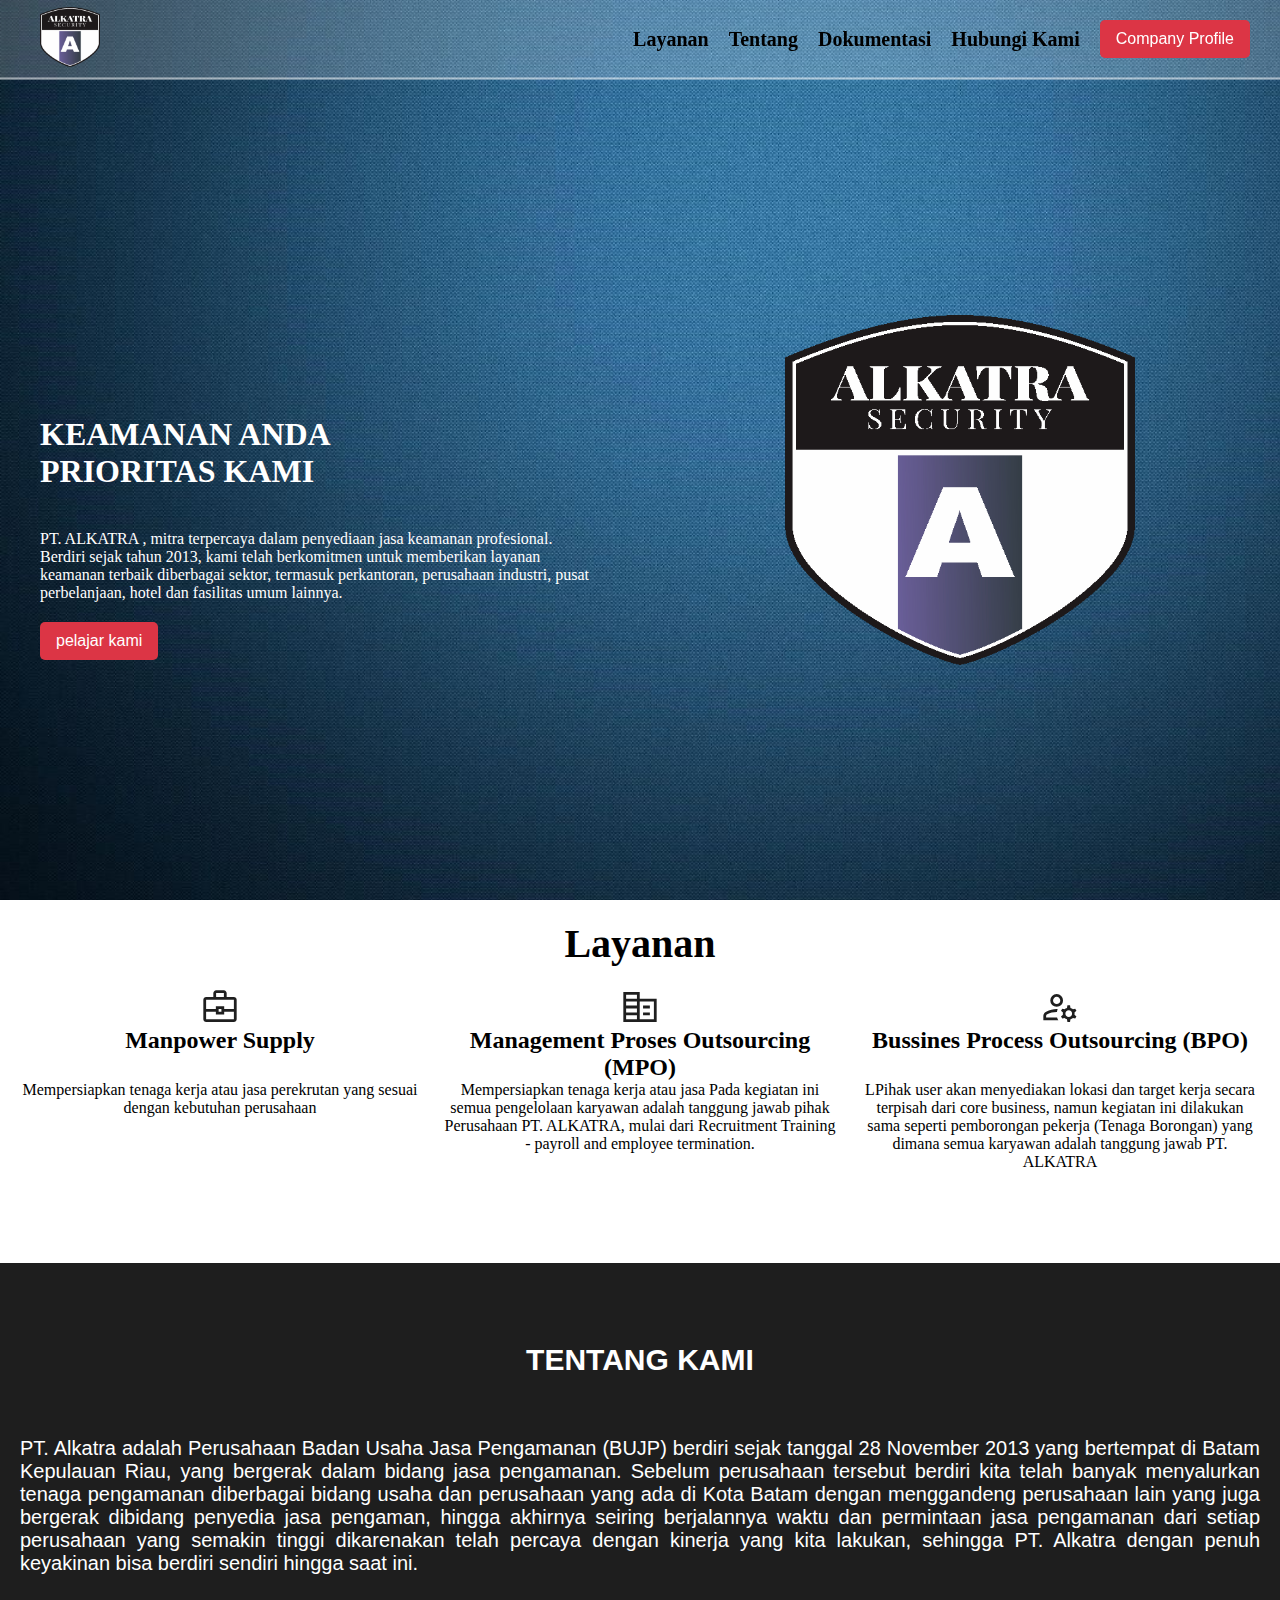
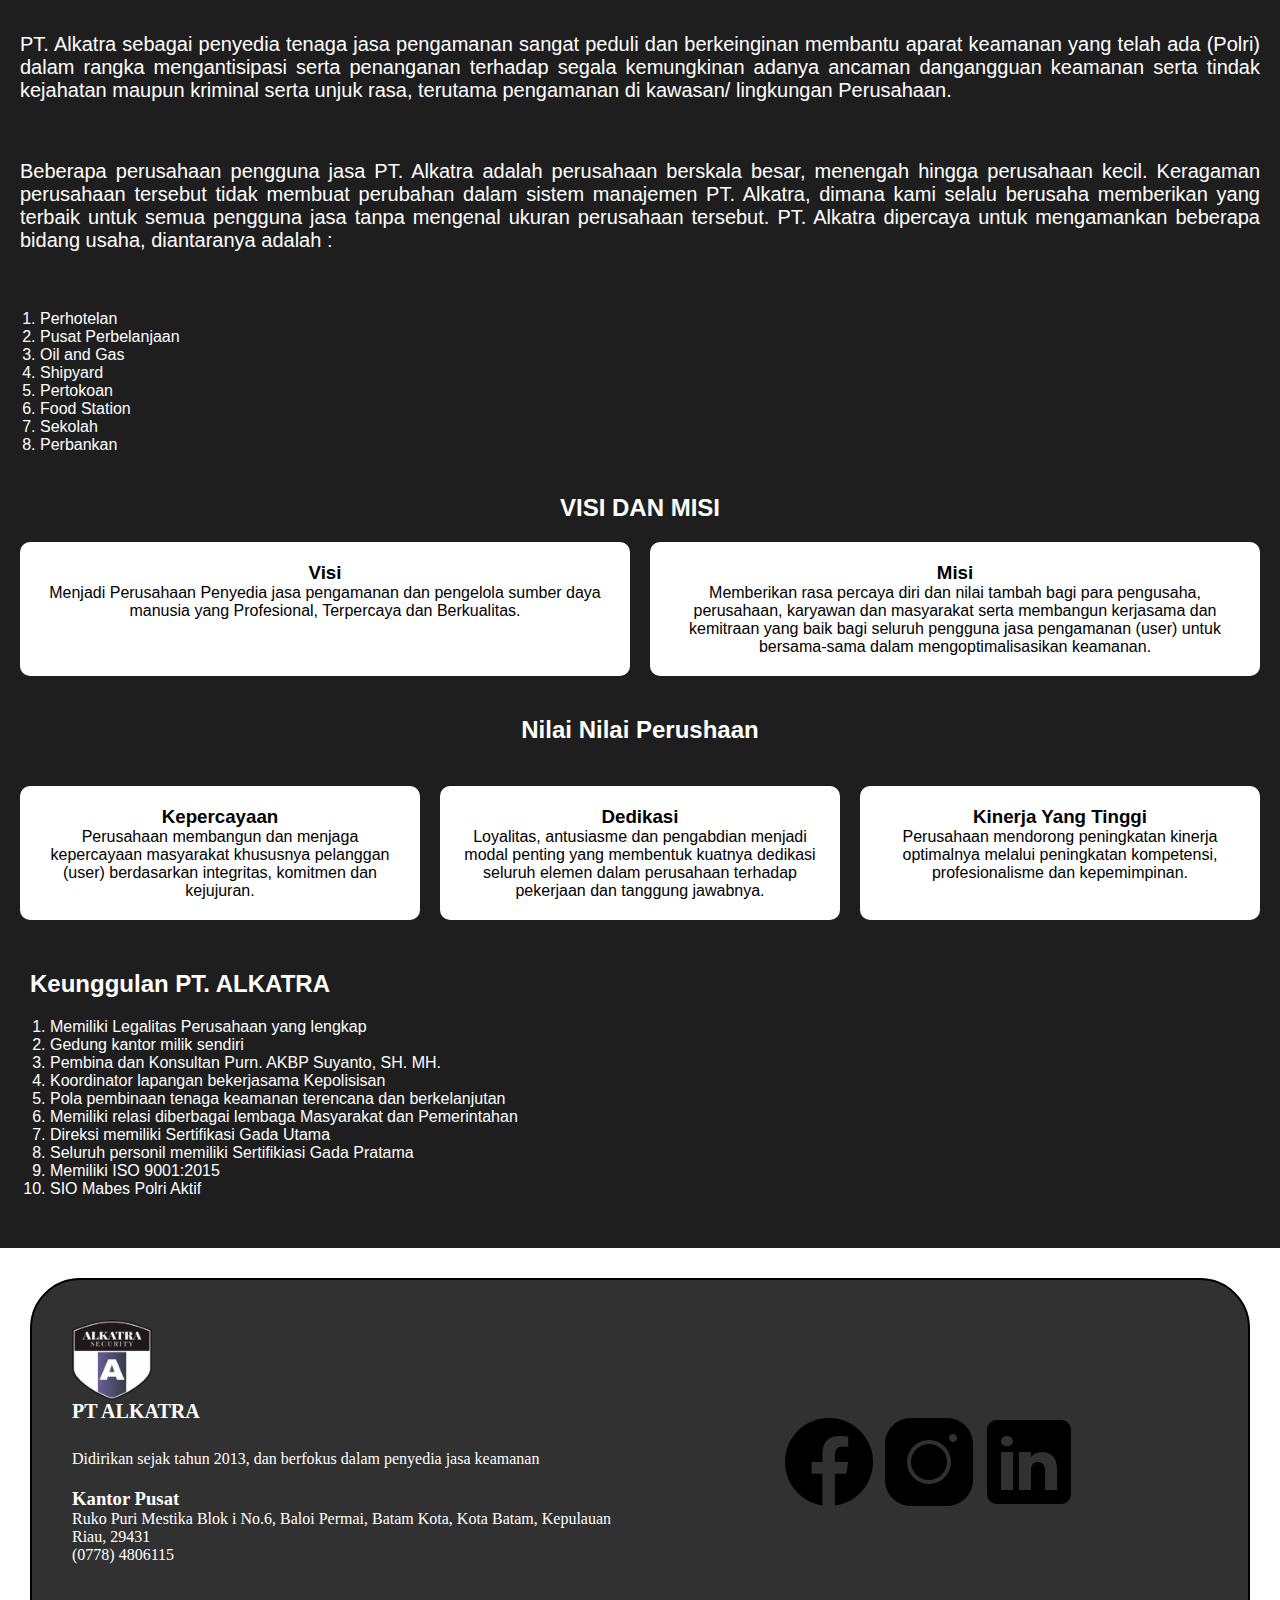
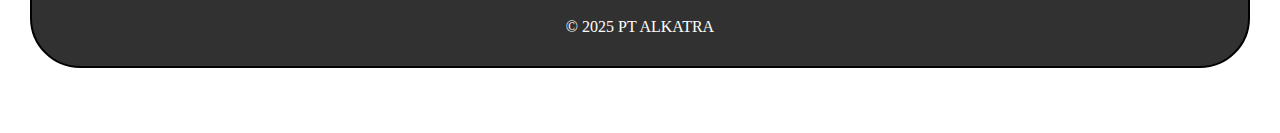
<file: index.html>
<!DOCTYPE html>
<html lang="en">
<head>
    <meta charset="UTF-8">
    <meta name="viewport" content="width=device-width, initial-scale=1.0">
    <title>PT ALKATRA</title>
    <link rel="stylesheet" href="/assets/css/style.css">
    <link rel="stylesheet" href="/assets/css/responsive.css">
    <link rel="shortcut icon" href="/assets/image/favicon-32x32.png" type="image/x-icon">
</head>
<body>
    <!-- bagian Navbar -->
    <nav id="navbar-container"></nav>
    <!-- start bagian hero -->
    <div class="hero">
        <div class="heroKiri">
            <div class="slogan">
                <h1>KEAMANAN ANDA</h1>
                <h1>PRIORITAS KAMI</h1>
            </div>
            <div class="isiHero">
                <p>PT. ALKATRA , mitra terpercaya dalam penyediaan jasa keamanan profesional. Berdiri sejak tahun 2013, kami telah berkomitmen untuk memberikan layanan keamanan terbaik diberbagai sektor, termasuk perkantoran, perusahaan industri, pusat perbelanjaan, hotel dan fasilitas umum lainnya. </p>
                <a href="/tentang.html"> <button>pelajar kami</button> </a>
            </div> 
        </div>
        <div class="heroKanan">
            <img src="/assets/image/android-chrome-512x512.png" alt="logo alkatra">
        </div>
    </div>
    <!-- end bagian hero -->
    <!-- start bagian Layanan -->
     <div class="layanan">
        <div class="preTitle" id="layanan">
            <h1>Layanan</h1>
        </div>
        <div class="layanan1">
            <img src="/assets/icon/business_center_34dp_1F1F1F_FILL0_wght400_GRAD0_opsz40.svg" alt="">
            <h2>Manpower Supply</h2>
            <p>Mempersiapkan tenaga kerja atau jasa perekrutan yang sesuai dengan kebutuhan perusahaan</p>
        </div>
        <div class="layanan2">
            <img src="/assets/icon/corporate_fare_34dp_1F1F1F_FILL0_wght400_GRAD0_opsz40.svg" alt="">
            <h2>Management Proses Outsourcing (MPO)</h2>
            <p>Mempersiapkan tenaga kerja atau jasa Pada kegiatan ini semua pengelolaan karyawan adalah tanggung jawab pihak Perusahaan PT. ALKATRA, mulai dari Recruitment Training - payroll and employee termination.</p>
        </div>
        <div class="layanan3">
            <img src="/assets/icon/manage_accounts_34dp_1F1F1F_FILL0_wght400_GRAD0_opsz40.svg" alt="">
            <h2>Bussines Process Outsourcing (BPO)</h2>
            <p>LPihak user akan menyediakan lokasi dan target kerja secara terpisah dari core business, namun kegiatan ini dilakukan sama seperti pemborongan pekerja (Tenaga Borongan) yang dimana semua karyawan adalah tanggung jawab PT. ALKATRA</p>
        </div>
     </div>
     <!-- end bagian layanan -->
      <!-- start bagian tentang -->
       <div id="tentang"></div>
      <!-- end bagian tentang -->
    <!-- bagian footer -->
    <footer id="footer-container"></footer>
    <!-- memuat script JS -->
    <script src="/assets/js/script.js"></script>
    <script src="/assets/js/nav.js" defer></script>
</body>
</html>
</file>
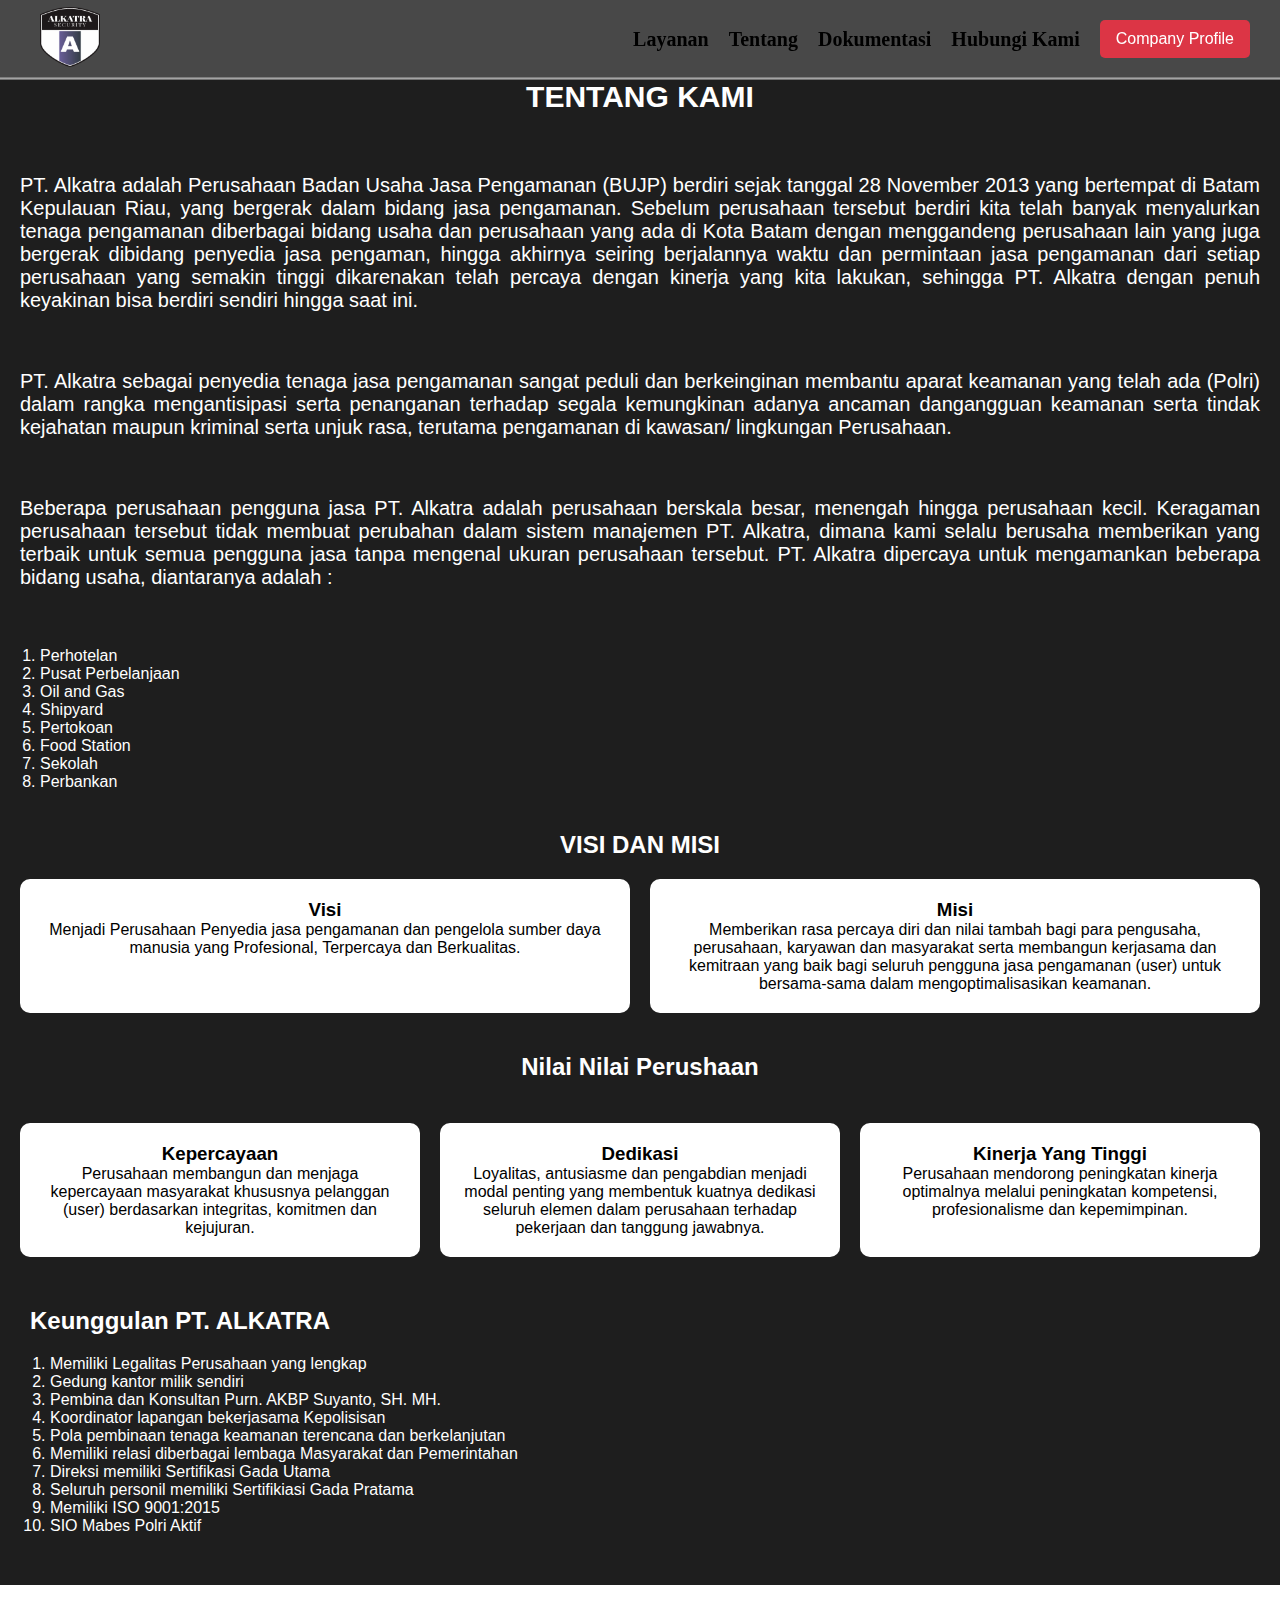
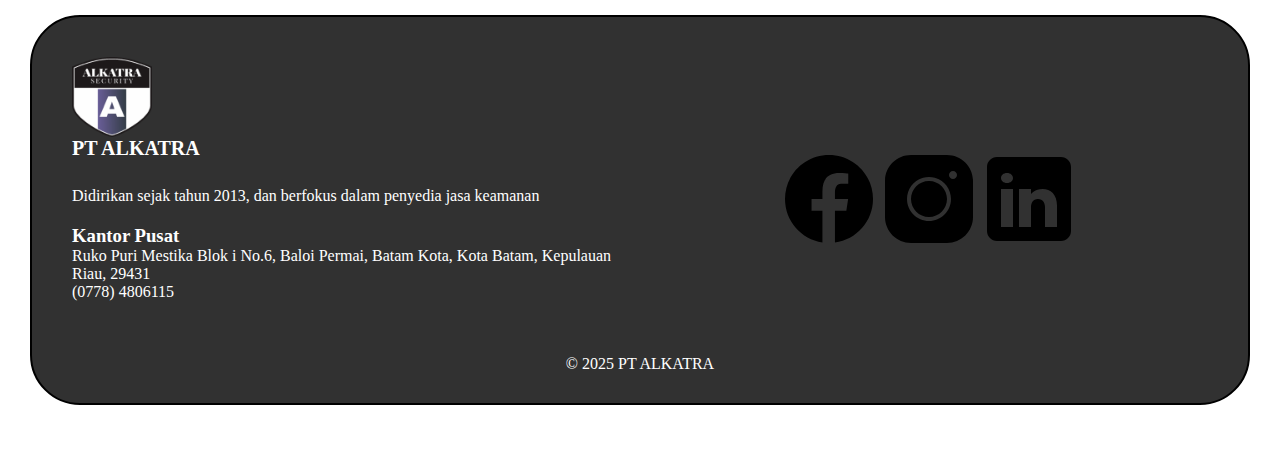
<file: tentang.html>
<!DOCTYPE html>
<html lang="en">
<head>
    <meta charset="UTF-8">
    <meta name="viewport" content="width=device-width, initial-scale=1.0">
    <title>PT ALKATRA</title>
    <link rel="stylesheet" href="/assets/css/tentang.css">
    <link rel="shortcut icon" href="/assets/image/favicon-32x32.png" type="image/x-icon">
</head>
<body>
    <nav id="navbar-container"></nav>
    <div id="tentang">
        <div class="tentang1">
            <h1>TENTANG KAMI</h1>
            <p>PT. Alkatra adalah Perusahaan Badan Usaha Jasa Pengamanan (BUJP) berdiri sejak tanggal 28 November 2013 yang bertempat di Batam Kepulauan Riau, yang bergerak dalam bidang jasa pengamanan. Sebelum perusahaan tersebut berdiri kita telah banyak menyalurkan tenaga pengamanan diberbagai bidang usaha dan perusahaan yang ada di Kota Batam dengan menggandeng perusahaan lain yang juga bergerak dibidang penyedia jasa pengaman, hingga akhirnya seiring berjalannya waktu dan permintaan jasa pengamanan dari setiap perusahaan yang semakin tinggi dikarenakan telah percaya dengan kinerja yang kita lakukan, sehingga PT. Alkatra dengan penuh keyakinan  bisa berdiri sendiri hingga saat ini.</p>
            <br>
            <p>PT. Alkatra sebagai penyedia tenaga jasa pengamanan sangat peduli dan berkeinginan membantu aparat keamanan yang telah ada (Polri) dalam rangka mengantisipasi serta penanganan terhadap segala kemungkinan adanya ancaman dangangguan keamanan serta tindak kejahatan maupun kriminal serta unjuk rasa, terutama pengamanan di kawasan/ lingkungan Perusahaan.</p>
            <br>
            <p>Beberapa perusahaan pengguna jasa PT. Alkatra adalah perusahaan berskala besar, menengah hingga perusahaan kecil. Keragaman perusahaan tersebut tidak membuat perubahan dalam sistem manajemen PT. Alkatra, dimana kami selalu berusaha memberikan yang terbaik untuk semua pengguna jasa tanpa mengenal ukuran perusahaan tersebut. PT. Alkatra dipercaya untuk mengamankan beberapa bidang usaha, diantaranya adalah :</p>
            <br>
            <ol>
                <li>Perhotelan</li>
                <li>Pusat Perbelanjaan</li>
                <li>Oil and Gas</li>
                <li>Shipyard</li>
                <li>Pertokoan</li>
                <li>Food Station</li>
                <li>Sekolah</li>
                <li>Perbankan</li>
            </ol>
        </div>
        <div class="visiMisi">
            <h2>VISI DAN MISI</h2>
            <div class="visi">
                <h3>Visi</h3>
                <p>Menjadi Perusahaan Penyedia jasa pengamanan dan pengelola sumber daya manusia yang Profesional, Terpercaya dan Berkualitas.</p>
            </div>
            <div class="misi">
                <h3>Misi</h3>
                <p>Memberikan rasa percaya diri dan nilai tambah bagi para pengusaha, perusahaan, karyawan dan masyarakat serta membangun kerjasama dan kemitraan yang baik bagi seluruh pengguna jasa pengamanan (user) untuk bersama-sama dalam mengoptimalisasikan keamanan.</p>
            </div>
        </div>
        <div class="nilaiPerusahaan">
            <div class="kepercayaan">
                <h3>Kepercayaan</h3>
                <p>Perusahaan membangun dan menjaga kepercayaan masyarakat khususnya pelanggan (user) berdasarkan integritas, komitmen dan kejujuran.</p>
            </div>
            <div class="dedikasi">
                <h3>Dedikasi</h3>
                <p>Loyalitas, antusiasme dan pengabdian menjadi modal penting yang membentuk kuatnya dedikasi seluruh elemen dalam perusahaan terhadap pekerjaan dan tanggung jawabnya.</p>
            </div>
            <div class="kinerja">
                <h3>Kinerja Yang Tinggi</h3>
                <p>Perusahaan mendorong peningkatan kinerja optimalnya melalui peningkatan kompetensi, profesionalisme dan kepemimpinan.</p>
            </div>
        </div>
        <div class="keunggulan">
            <h2>Keunggulan PT. ALKATRA</h2>
            <ol>
                <li>Memiliki Legalitas Perusahaan yang lengkap</li>
                <li>Gedung kantor milik sendiri</li>
                <li>Pembina dan Konsultan Purn. AKBP Suyanto, SH. MH.</li>
                <li>Koordinator lapangan bekerjasama Kepolisisan</li>
                <li>Pola pembinaan tenaga keamanan terencana dan berkelanjutan</li>
                <li>Memiliki relasi diberbagai lembaga Masyarakat dan Pemerintahan</li>
                <li>Direksi memiliki Sertifikasi Gada Utama</li>
                <li>Seluruh personil memiliki Sertifikiasi Gada Pratama</li>
                <li>Memiliki ISO 9001:2015</li>
                <li>SIO Mabes Polri Aktif</li>
            </ol>
        </div>
    </div>
    <footer id="footer-container"></footer>

    <script src="/assets/js/script.js"></script>
    <script src="/assets/js/nav.js" defer></script>
</body>
</html>
</file>
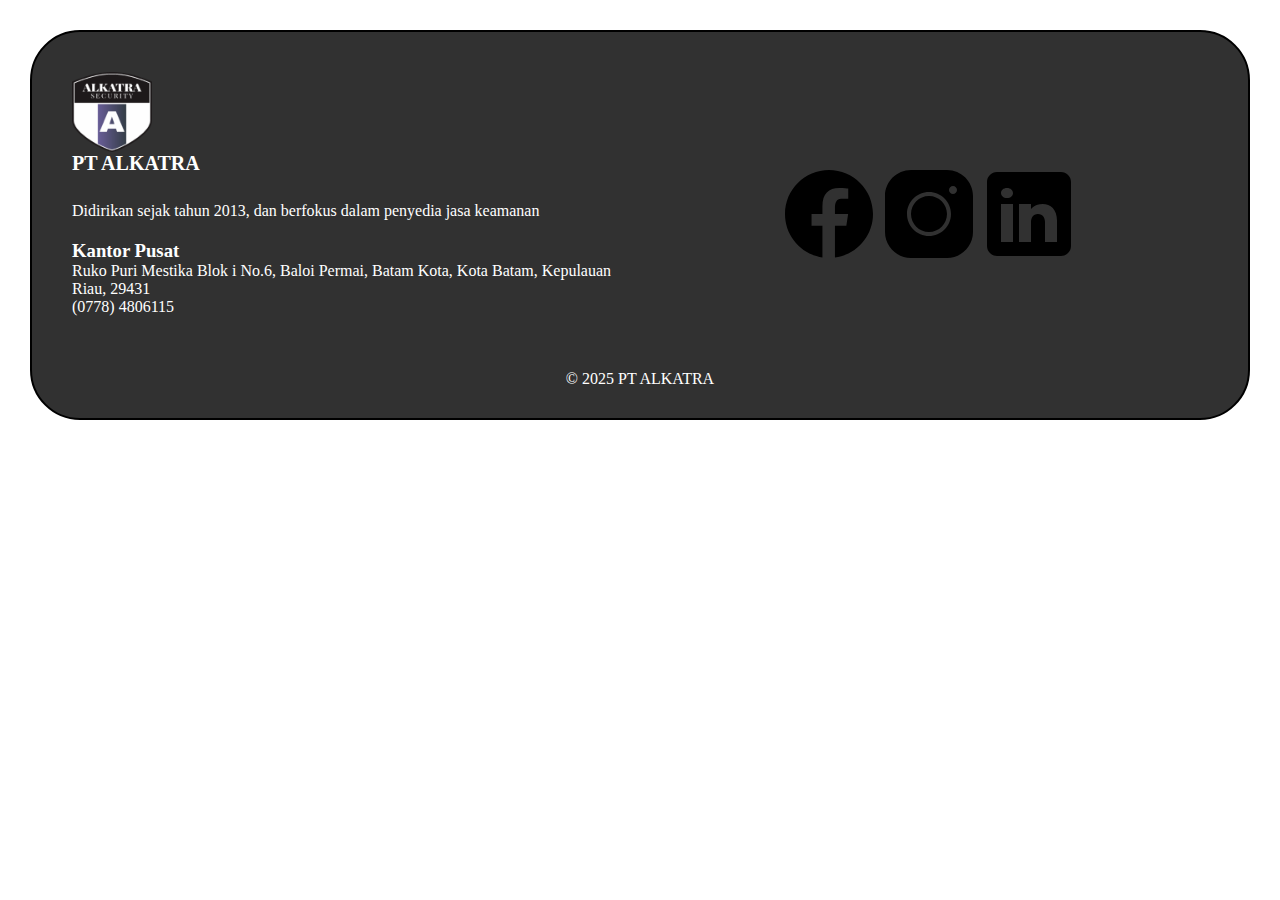
<file: components/footer.html>
<!DOCTYPE html>
<html lang="en">
<head>
    <meta charset="UTF-8">
    <meta name="viewport" content="width=device-width, initial-scale=1.0">
    <title>Document</title>
    <link rel="stylesheet" href="/assets/css/footer.css">
</head>
<body>
    <footer>
        <div class="containerFooter">
            <div class="logoFooter">
                <img src="/assets/image/android-chrome-192x192.png" alt="logo PT Alkatra">
                <h1>PT ALKATRA</h1>
                <p>Didirikan sejak tahun 2013, dan berfokus dalam penyedia jasa keamanan</p>
            </div>
            <div class="alamatFooter">
                <h3>Kantor Pusat</h3>
                <p class="alamat1">Ruko Puri Mestika Blok i No.6, Baloi Permai, Batam Kota, Kota Batam, Kepulauan Riau, 29431</p>
                <p class="telepon1">(0778) 4806115</p>
            </div>
            <div class="medsosFooter">
                <a href="https://www.facebook.com/alkatrabatam" target="_blank"><img src="/assets/icon/icons8-facebook-100.svg" alt="Facebook PT Alkatra"></a>
                <a href="https://www.instagram.com/pt.alkatra" target="_blank"><img src="/assets/icon/icons8-instagram-100.svg" alt="Instagram PT Alkatra"></a>
                <a href="https://www.linkedin.com/company/pt-alkatra/" target="_blank"><img src="/assets/icon/icons8-linkedin-100.svg" alt="LinkedIn PT Alkatra"></a>
            </div>
            <div class="copyFooter">
                <p> &copy; 2025 PT ALKATRA</p>
            </div>
        </div>
    </footer>
</body>
</html>
</file>
<file: assets/css/style.css>
*{
    padding: 0;
    margin: 0;
    box-sizing: border-box;
}
.hero{
    display: grid;
    grid-template-rows: 80px 1fr;
    grid-template-columns: 1fr 1fr;
    grid-template-areas: 
                        ". ."
                        "heroKiri heroKanan";
    background:url(/assets/image/wp4312252.jpg);
    background-repeat: no-repeat;
    background-size: cover;
    height: 100vh;
    width: 100%;
}
.heroKiri{
    grid-area: heroKiri;
    display: grid;
    grid-template-rows: 1fr 1fr;
    grid-template-areas: 
                        "slogan"
                        "isiHero";
}
.slogan{
    grid-area: slogan;
    align-content: flex-end;
    padding-left: 40px;
    color: white;
}
.isiHero{
    grid-area: isiHero;
    padding: 40px;
    color: white;
}
.isiHero p{
    padding-bottom: 20px;
}
.heroKanan{
    grid-area: heroKanan;
    display: grid;
    grid-template-rows: 1fr;
    padding: 20px;
    justify-content: center;
}
.heroKanan img{
    width: 350px;
    height: auto;
    align-self: center;
}

.layanan{
    display: grid;
    grid-template-rows: auto 1fr;
    grid-template-columns: 1fr 1fr 1fr;
    grid-template-areas: 
    "preTitle preTitle preTitle"
    "layanan1 layanan2 layanan3"
    ;
    padding: 20px;
    gap: 20px;
}

.preTitle{
    grid-area: preTitle;
    align-self: flex-start;
    justify-self: center;
}

.preTitle h1{
    font-size: 40px;
}

.layanan1{
    grid-area: layanan1;
    display: grid;
    grid-template-rows: auto 1fr 3fr;
    justify-items: center;
    text-align: center;
}

.layanan2{
    grid-area: layanan2;
    display: grid;
    grid-template-rows: auto 1fr 3fr;
    justify-items: center;
    text-align: center;
}

.layanan3{
    grid-area: layanan3;
    display: grid;
    grid-template-rows: auto 1fr 3fr;
    justify-items: center;
    text-align: center;
}
</file>
<file: assets/css/responsive.css>
@media only screen and (max-width: 768px) {
    .hero{
        grid-template-rows: 80px 1fr 1fr;
        grid-template-columns: 1fr;
        grid-template-areas: 
        "."
        "heroKanan"
        "heroKiri";
        width: 100%;
        justify-content: center;
        padding-top: -20px;
    }
    .heroKiri{
        display:flex;
        flex-direction: column;
        width: 100%;
    }
    .heroKanan img{
        display: block;
        width: 200px;
        height: auto;
    }
    .layanan{
        display: flex;
        flex-direction: column;
        justify-items: center;
    }
    .preTitle{
        justify-self: center;
        align-self: center;
    }
    .isiHero{
        font-size: 12px;
        padding: 5px;
    }
    .slogan h1{
        font-size: 20px;
    }

}
</file>
<file: assets/css/tentang.css>
*{
    padding: 0;
    margin: 0;
    box-sizing: border-box;

}

#tentang {
    background-color:#1E1E1E;
    font-family:'Segoe UI', Tahoma, Geneva, Verdana, sans-serif;
    color: white;
}

.tentang1{
    display:flex;
    flex-direction: column;
    padding-top: 80px;
    justify-content: center;
}

.tentang1 h1{
    font-size: 30px;
    align-self: center;
    padding-bottom: 40px;
}

.tentang1 p{
    text-align: left;
    font-size: 20px;
    font-weight: 400;
    padding: 20px;
    text-align: justify;
}

.tentang1 ol{
    display: flex;
    flex-direction: column;
    margin: 20px;
    padding: 0 20px;
    list-style:decimal;

}

.navbar-container {
    background-color: white;
}

.visiMisi{
    display: grid;
    grid-template-columns: 1fr 1fr;
    grid-template-rows: auto 1fr;
    grid-template-areas: 
                "judul judul"
                "visi misi"
    ;
    gap: 20px;
    padding: 20px;
}

.visiMisi h2{
    grid-area: judul;
    justify-self: center;
}

.visi {
    justify-items: center;
    text-align: center;
    background-color: white;
    color: black;
    border: 2px solid black;
    border-style: inherit;
    border-radius: 10px;
    padding: 20px;
    grid-area: visi;
}

.misi{
    justify-items: center;
    text-align: center;
    background-color: white;
    color: black;
    border: 2px solid black;
    border-style: inherit;
    border-radius: 10px;
    padding: 20px;
    grid-area: misi;
}

.nilaiPerusahaan{
    display: grid;
    grid-template-rows: 50px 1fr;
    grid-template-columns: 1fr 1fr 1fr;
    grid-template-areas:        
                        "judulNilai judulNilai judulNilai"
                        "kepercayaan dedikasi kinerja"
                        ;
    padding: 20px;
    gap: 20px;
}

.nilaiPerusahaan h2{
    grid-area: judulNilai;
    text-align: center;
}

.kepercayaan{
    background-color: white;
    color: black;
    justify-items: center;
    padding: 20px;
    border-radius: 10px;
    text-align: center;
    grid-area: kepercayaan;
}

.dedikasi{
    background-color: white;
    color: black;
    justify-items: center;
    padding: 20px;
    border-radius: 10px;
    text-align: center;
    grid-area: dedikasi;
}

.kinerja{
    background-color: white;
    color: black;
    justify-items: center;
    padding: 20px;
    border-radius: 10px;
    text-align: center;
    grid-area: kinerja;
}

.keunggulan{
    display: grid;
    grid-template-rows: auto 1fr;
    padding: 30px;
    width: 100%;
}

.keunggulan ol{
    padding: 20px;
}
</file>
<file: assets/css/footer.css>
*{
    padding: 0;
    margin: 0;
    box-sizing: border-box;
}
footer{
    color:white;
    height: 450px;
    display: flex;
    align-content: center;
    width: 100%;
    margin-bottom: 35px;
}
.containerFooter{
    margin: 30px;
    display: grid;
    grid-template-columns: 1fr 1fr;
    grid-template-rows: 1fr 1fr auto;
    grid-template-areas: 
        "logoFooter medsosFooter"
        "alamatFooter medsosFooter"
        "copyFooter copyFooter"
        ;
    justify-content: center;
    justify-items: center;
    background: rgb(49, 49, 49);
    padding: 30px;
    border: 2px solid rgb(0, 0, 0);
    border-radius: 50px;
    width: 100%;
}

.logoFooter{
    padding: 10px 10px;
    grid-area: logoFooter;
    display: grid;
    grid-template-rows: 80px 50px auto;
    grid-template-columns: auto;
    justify-self:flex-start;
}

.logoFooter h1{
    text-wrap: nowrap;
    font-size: 20px;
}

.logoFooter img{
    height: 80px;
    width: auto;
}

.alamatFooter{
    grid-area: alamatFooter;
    height: 100px;
    width: auto;
    justify-self: flex-start;
    padding: 10px 10px;
}

.medsosFooter{
    grid-area: medsosFooter;
    align-self: center;
    display: flex;
    align-content: center;
}

.copyFooter{
    padding-bottom: 0;
    grid-area: copyFooter;
    width: 100%;
    justify-items: center;
}

#fbLogo{
  height: 60px;
  cursor: pointer;
  width: auto;
}

#fbLogo:hover {
  fill: white;
}

#igLogo{
  height: 60px;
  cursor: pointer;
  width: auto;
}
#igLogo:hover{
  fill: white;
}

#inLogo{
  height: 60px;
  cursor: pointer;
  width: auto;
}

#inLogo:hover{
  fill: white;
}

/* responsive */
@media only screen and (max-width: 768px ){
    footer{
        height: auto;
        margin-bottom: 15px;
    }
    .containerFooter{
        display: flex;
        margin: 5px;
        padding: 5px;
        flex-direction: column;
        justify-items: center;
      }
    .alamatFooter{
        display: flex;
        flex-direction: column;
        height: auto;
        width: auto;
      }
      .alamatFooter h3{
        font-size: 80%;
      }
      .medsosFooter{
        justify-items:center;
      }
      .logoFooter img{
        height: 60px;
      }
      .logofooter h1{
        display: flex;
        font-size: 10px;
      }
      .alamat1{
        width: 200px;
      }
      .copyFooter{
        display: flex;
        justify-content: center;
      }
}
</file>
